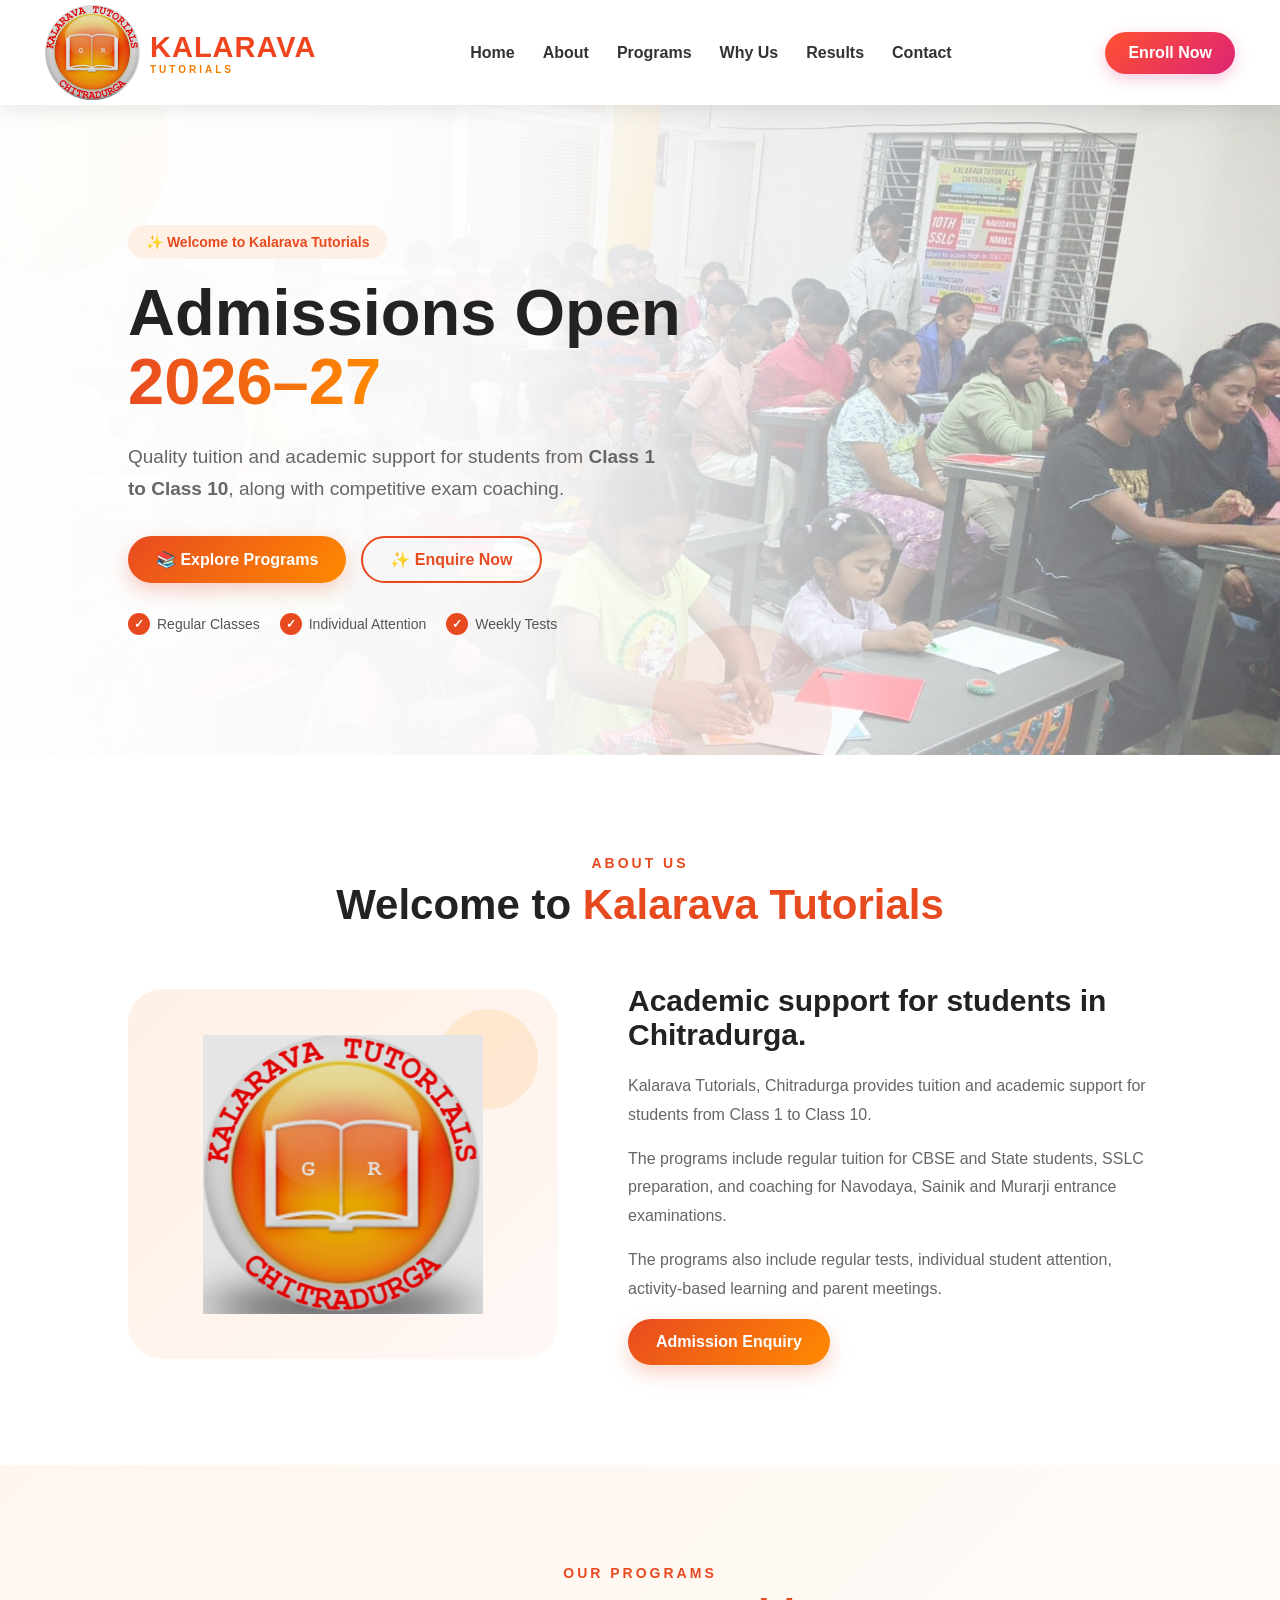
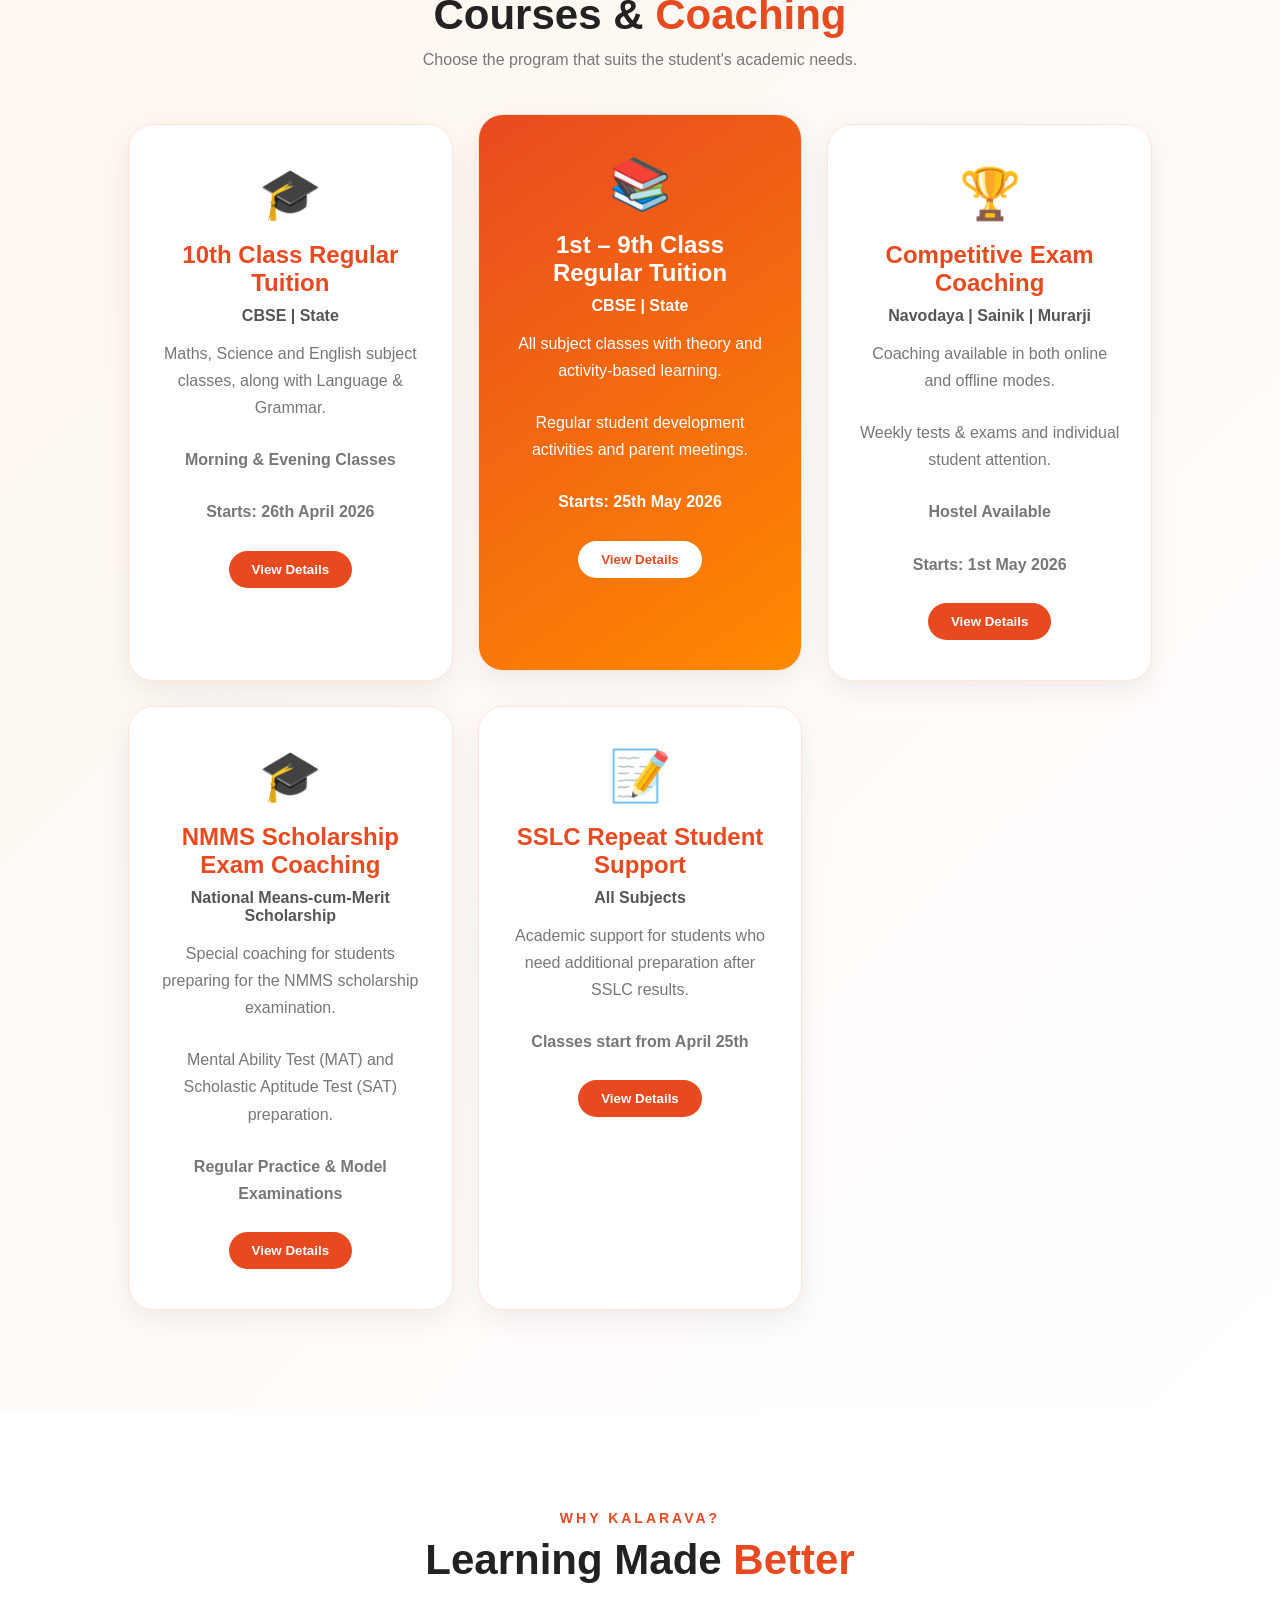
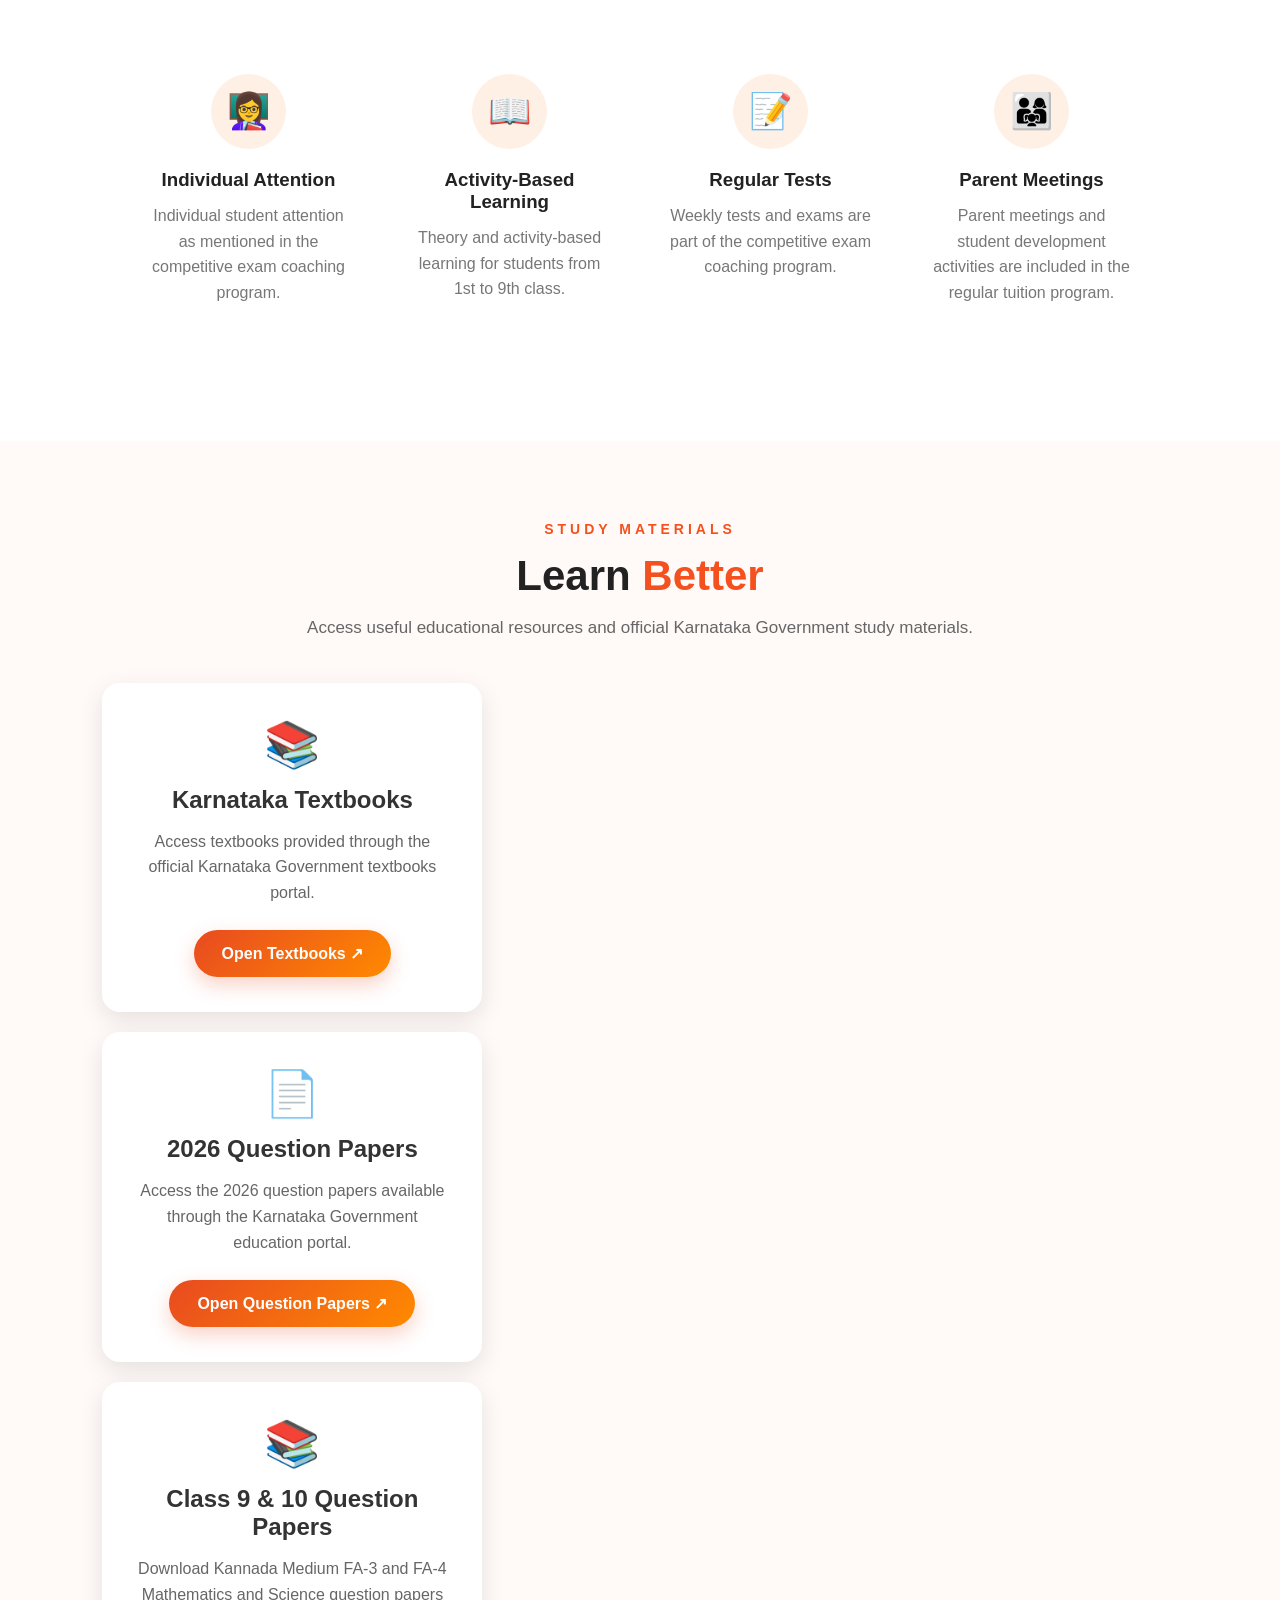
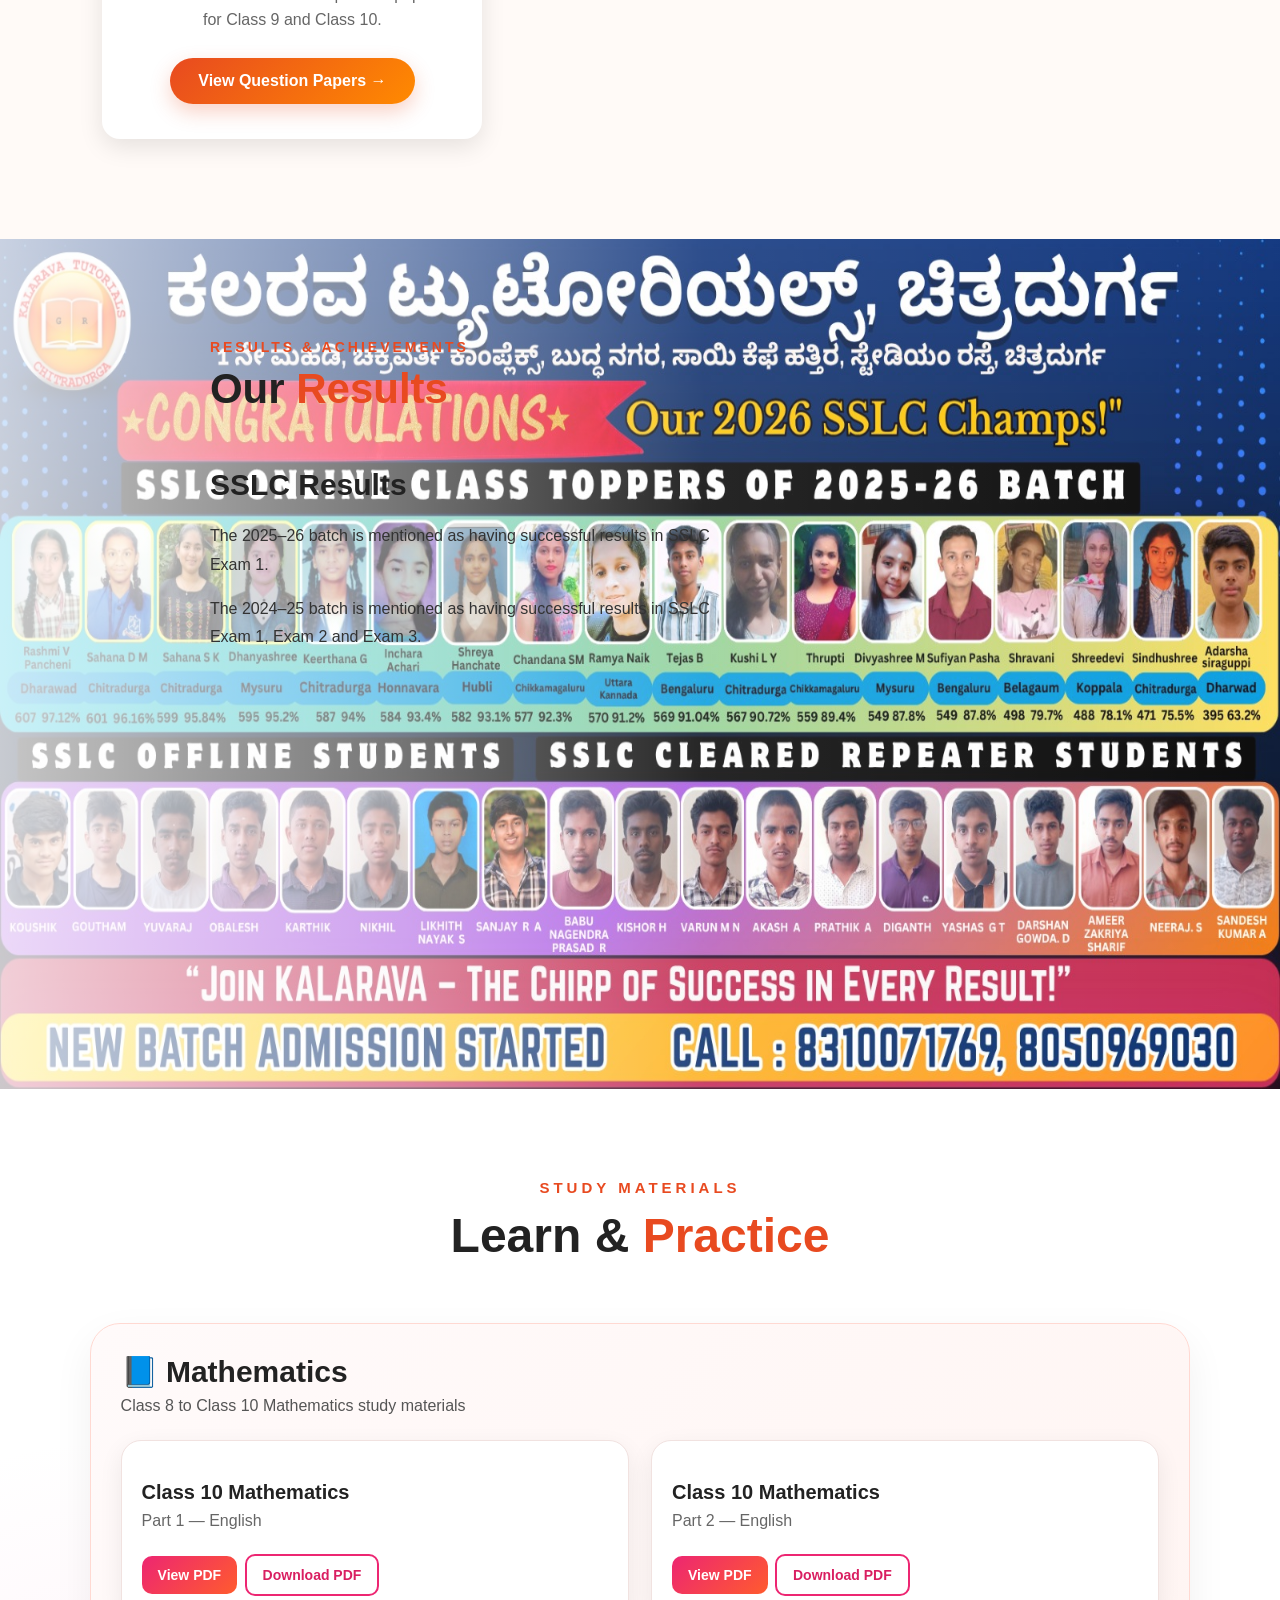
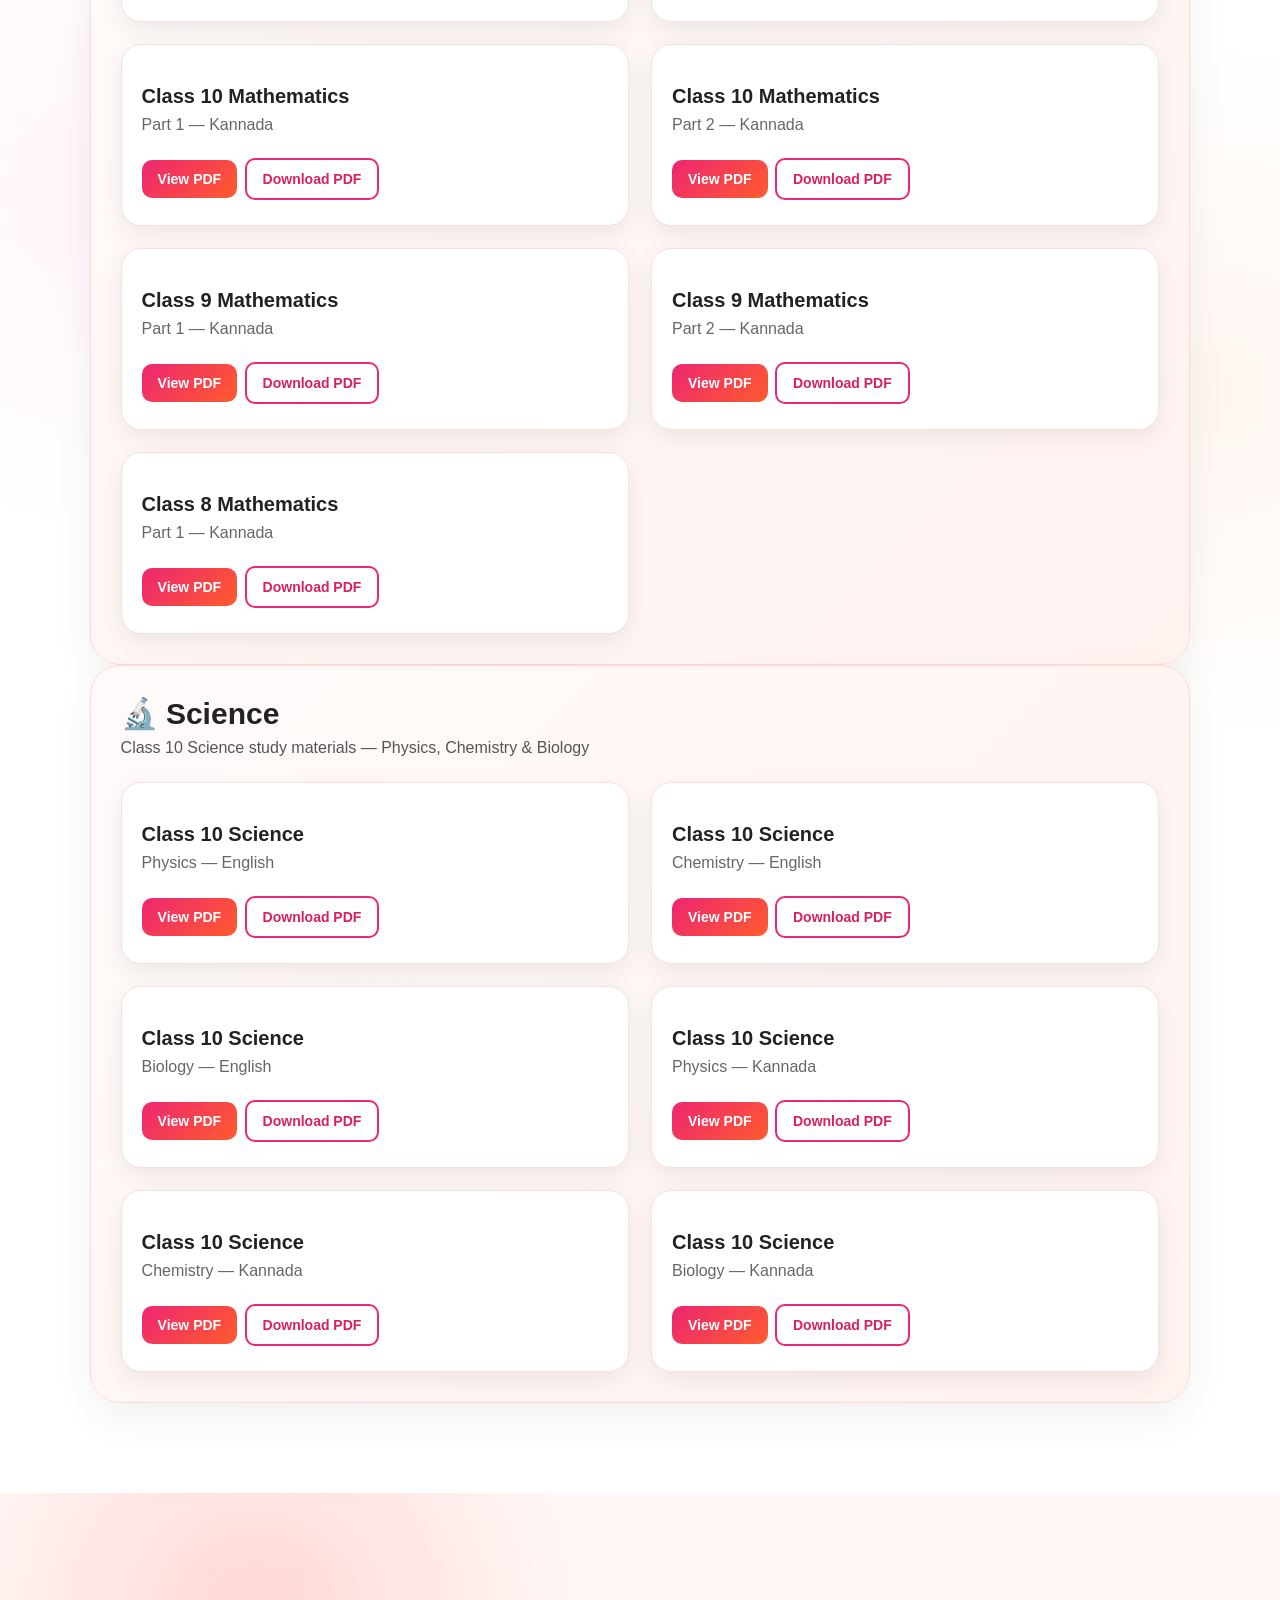
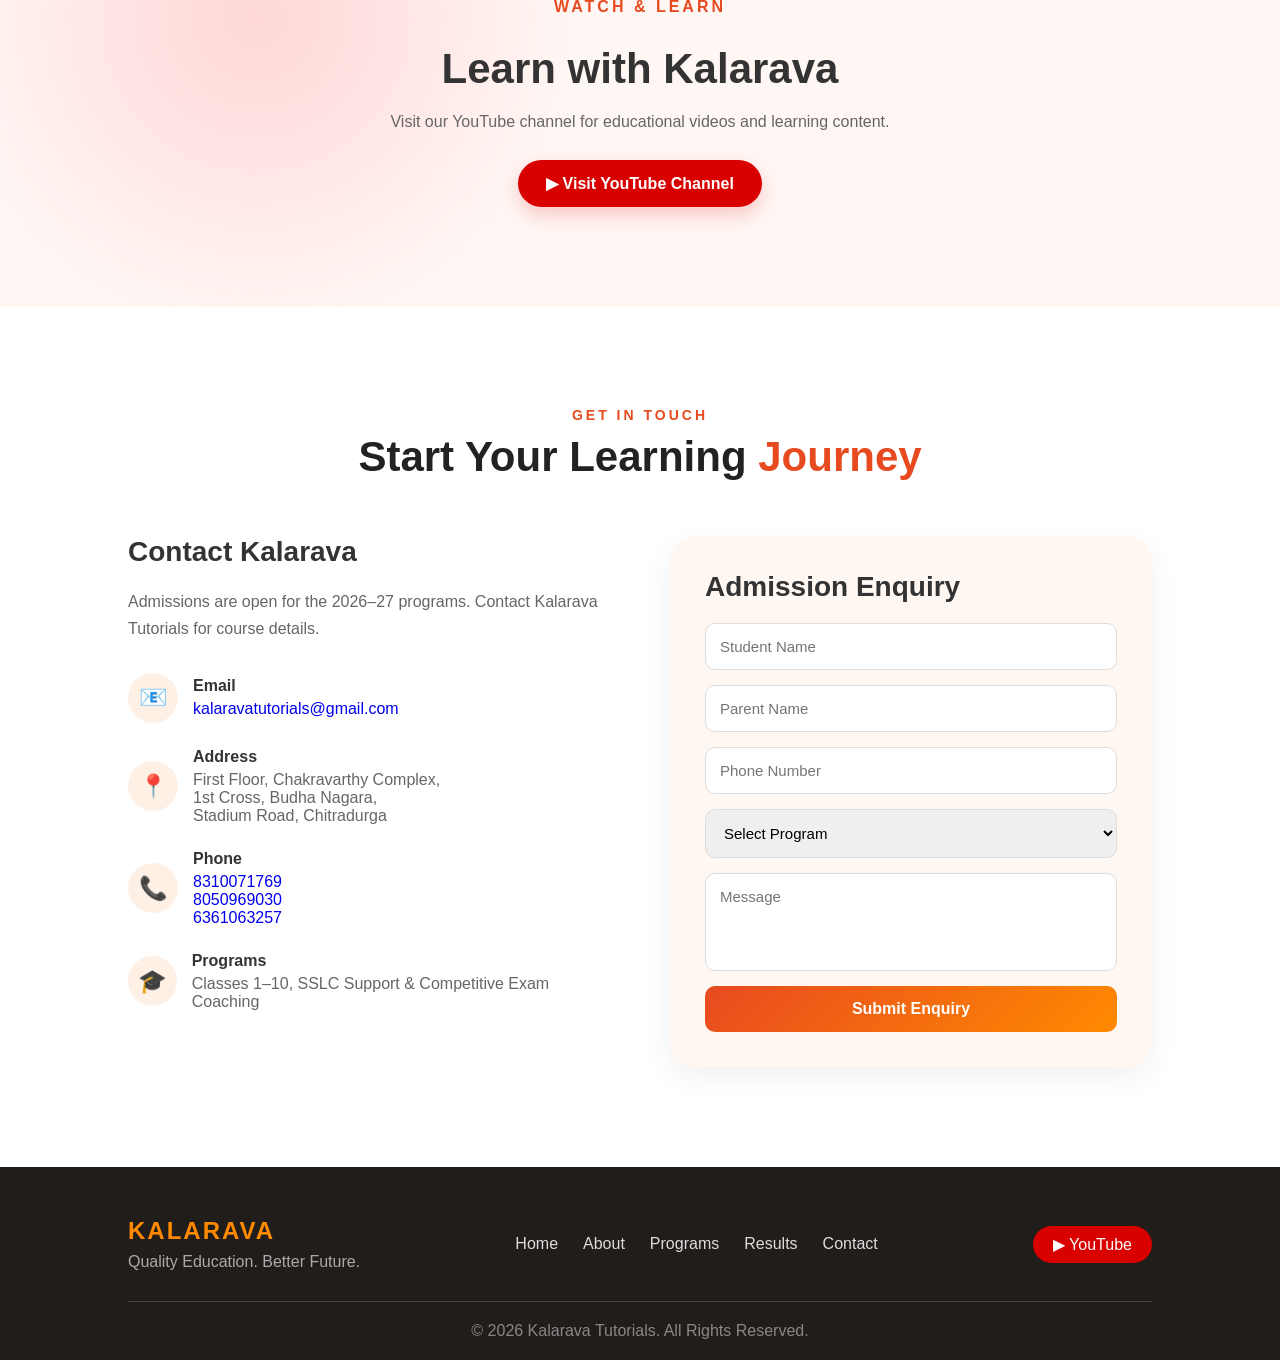
<file: index.html>
<!DOCTYPE html>
<html lang="en">
<head>
    <meta charset="UTF-8">
    <meta name="viewport" content="width=device-width, initial-scale=1.0">
    <title>Kalarava Tutorials | Chitradurga</title>
    <link rel="stylesheet" href="style.css">
<script src="https://www.stats4u.net/s4u.js" data-id="1409457739" data-style="950" data-params="form=web88&pal=ember" async></script>
<!-- Stats4U #1409457739 · Statistics and settings for this counter: https://www.stats4u.net/live/1409457739 -->
	</head>

<body>

    <!-- ================= NAVBAR ================= -->
    <header>
        <div class="navbar">
            <div class="logo-area">
                <img src="logo.png" alt="Kalarava Logo">
                <div>
                    <h2>KALARAVA</h2>
                    <p>TUTORIALS</p>
                </div>
            </div>

            <nav>
                <a href="#home">Home</a>
                <a href="#about">About</a>
                <a href="#classes">Programs</a>
                <a href="#features">Why Us</a>
                <a href="#results-section">Results</a>
                <a href="#contact">Contact</a>
            </nav>
			
			<button class="menu-toggle" id="menuToggle"
			 aria-label="Open navigation menu"
			  aria-expanded="false">☰</button>

            <a href="#contact" class="nav-button">Enroll Now</a>
        </div>
    </header>


    <!-- ================= HERO SECTION ================= -->
    <section class="hero" id="home">
		
		<div class="hero-slideshow">
		    <img src="images/Photo1.jpeg" alt="Kalarava Tutorials">
		    <img src="images/photo2.jpeg" alt="Kalarava Tutorials">
		    <img src="images/photo3.jpeg" alt="Kalarava Tutorials">
		    <img src="images/photo4.jpeg" alt="Kalarava Tutorials">
		    <img src="images/photo5.jpeg" alt="Kalarava Tutorials">
		    <img src="images/photo6.jpeg" alt="Kalarava Tutorials">
		    <img src="images/photo7.jpeg" alt="Kalarava Tutorials">
		    <img src="images/photo8.jpeg" alt="Kalarava Tutorials">
		</div>
		
        <div class="hero-content">

            <div class="welcome-badge">
                ✨ Welcome to Kalarava Tutorials
            </div>

            <h1>
                Admissions Open<br>
                <span>2026–27</span>
            </h1>

            <p class="hero-text">
                Quality tuition and academic support for students from
                <strong>Class 1 to Class 10</strong>, along with
                competitive exam coaching.
            </p>

            <div class="hero-buttons">
                <a href="#classes" class="primary-button">📚 Explore Programs</a>
                <a href="#contact" class="secondary-button">✨ Enquire Now</a>
            </div>

            <div class="hero-highlights">
                <div><span>✓</span> Regular Classes</div>
                <div><span>✓</span> Individual Attention</div>
                <div><span>✓</span> Weekly Tests</div>
            </div>

        </div>

		
    </section>


    <!-- ================= ABOUT ================= -->
    <section class="about" id="about">
        <div class="section-title">
            <p>ABOUT US</p>
            <h2>Welcome to <span>Kalarava Tutorials</span></h2>
        </div>

        <div class="about-content">
            <div class="about-image">
                <img src="logo.png" alt="Kalarava Logo">
            </div>

            <div class="about-text">
                <h3>Academic support for students in Chitradurga.</h3>

                <p>
                    Kalarava Tutorials, Chitradurga provides tuition and
                    academic support for students from Class 1 to Class 10.
                </p>

                <p>
                    The programs include regular tuition for CBSE and State
                    students, SSLC preparation, and coaching for Navodaya,
                    Sainik and Murarji entrance examinations.
                </p>

                <p>
                    The programs also include regular tests, individual
                    student attention, activity-based learning and parent
                    meetings.
                </p>

                <a href="#contact" class="primary-button">Admission Enquiry</a>
            </div>
        </div>
    </section>


    <!-- ================= PROGRAMS ================= -->
    <section class="classes" id="classes">
        <div class="section-title">
            <p>OUR PROGRAMS</p>
            <h2>Courses & <span>Coaching</span></h2>
            <p class="description">
                Choose the program that suits the student's academic needs.
            </p>
        </div>

        <div class="class-container">

            <!-- 10TH CLASS -->
            <div class="class-card">
                <div class="class-icon">🎓</div>
                <h3>10th Class Regular Tuition</h3>
                <h4>CBSE | State</h4>
                <p>
                    Maths, Science and English subject classes,
                    along with Language & Grammar.
                </p>
                <p><strong>Morning & Evening Classes</strong></p>
                <p><strong>Starts: 26th April 2026</strong></p>
                <button onclick="showMessage('10th Class Regular Tuition')">
                    View Details
                </button>
            </div>


            <!-- 1ST TO 9TH -->
            <div class="class-card featured">
                <div class="class-icon">📚</div>
                <h3>1st – 9th Class Regular Tuition</h3>
                <h4>CBSE | State</h4>
                <p>
                    All subject classes with theory and activity-based
                    learning.
                </p>
                <p>
                    Regular student development activities and
                    parent meetings.
                </p>
                <p><strong>Starts: 25th May 2026</strong></p>
                <button onclick="showMessage('1st to 9th Class Regular Tuition')">
                    View Details
                </button>
            </div>


            <!-- COMPETITIVE EXAMS -->
            <div class="class-card">
                <div class="class-icon">🏆</div>
                <h3>Competitive Exam Coaching</h3>
                <h4>Navodaya | Sainik | Murarji</h4>
                <p>
                    Coaching available in both online and offline modes.
                </p>
                <p>
                    Weekly tests & exams and individual student attention.
                </p>
                <p><strong>Hostel Available</strong></p>
                <p><strong>Starts: 1st May 2026</strong></p>
                <button onclick="showMessage('Competitive Exam Coaching')">
                    View Details
                </button>
            </div>
			<!-- NMMS SCHOLARSHIP COACHING -->
			<div class="class-card">

			    <div class="class-icon">🎓</div>

			    <h3>NMMS Scholarship Exam Coaching</h3>

			    <h4>National Means-cum-Merit Scholarship</h4>

			    <p>
			        Special coaching for students preparing
			        for the NMMS scholarship examination.
			    </p>

			    <p>
			        Mental Ability Test (MAT) and Scholastic
			        Aptitude Test (SAT) preparation.
			    </p>

			    <p>
			        <strong>Regular Practice &amp; Model Examinations</strong>
			    </p>

			    <button onclick="showMessage('NMMS Scholarship Exam Coaching')">
			        View Details
			    </button>

			</div>


            <!-- SSLC SUPPORT -->
            <div class="class-card">
                <div class="class-icon">📝</div>
                <h3>SSLC Repeat Student Support</h3>
                <h4>All Subjects</h4>
                <p>
                    Academic support for students who need additional
                    preparation after SSLC results.
                </p>
                <p><strong>Classes start from April 25th</strong></p>
                <button onclick="showMessage('SSLC Repeat Student Support')">
                    View Details
                </button>
            </div>

        </div>
    </section>


    <!-- ================= WHY KALARAVA ================= -->
    <section class="features" id="features">
        <div class="section-title">
            <p>WHY KALARAVA?</p>
            <h2>Learning Made <span>Better</span></h2>
        </div>

        <div class="feature-container">

            <div class="feature-card">
                <div class="feature-icon">👩‍🏫</div>
                <h3>Individual Attention</h3>
                <p>
                    Individual student attention as mentioned in the
                    competitive exam coaching program.
                </p>
            </div>

            <div class="feature-card">
                <div class="feature-icon">📖</div>
                <h3>Activity-Based Learning</h3>
                <p>
                    Theory and activity-based learning for students
                    from 1st to 9th class.
                </p>
            </div>

            <div class="feature-card">
                <div class="feature-icon">📝</div>
                <h3>Regular Tests</h3>
                <p>
                    Weekly tests and exams are part of the competitive
                    exam coaching program.
                </p>
            </div>

            <div class="feature-card">
                <div class="feature-icon">👨‍👩‍👧</div>
                <h3>Parent Meetings</h3>
                <p>
                    Parent meetings and student development activities
                    are included in the regular tuition program.
                </p>
            </div>

        </div>
    </section>
	<!-- ================= STUDY MATERIALS ================= -->
	<section class="study-materials" id="study-materials">

	    <div class="section-title">
	        <p>STUDY MATERIALS</p>
	        <h2>Learn <span>Better</span></h2>
	        <p class="description">
	            Access useful educational resources and official Karnataka Government study materials.
	        </p>
	    </div>

	    <div class="study-material-container">

	        <div class="study-material-card">

	            <div class="study-icon">📚</div>

	            <h3>Karnataka Textbooks</h3>

	            <p>
	                Access textbooks provided through the official Karnataka Government
	                textbooks portal.
	            </p>

	            <a href="https://textbooks.karnataka.gov.in/textbooks/kn#"
	               target="_blank"
	               rel="noopener noreferrer"
	               class="primary-button">
	                Open Textbooks ↗
	            </a>

	        </div>

			    

			    <!-- 2026 Question Papers -->
			    <div class="study-material-card">

			        <div class="study-icon">📄</div>

			        <h3>2026 Question Papers</h3>

			        <p>
			            Access the 2026 question papers available through the
			            Karnataka Government education portal.
			        </p>

			        <a href="https://kseeb.karnataka.gov.in/QP2026/"
			           target="_blank"
			           rel="noopener noreferrer"
			           class="primary-button">
			            Open Question Papers ↗
			        </a>

			    </div>

			<!-- Class 9 and 10 Question Papers -->
<div class="study-material-card">

    <div class="study-icon">📚</div>

    <h3>Class 9 & 10 Question Papers</h3>

    <p>
        Download Kannada Medium FA-3 and FA-4
        Mathematics and Science question papers
        for Class 9 and Class 10.
    </p>

    <a href="question-papers.html" class="primary-button">
        View Question Papers →
    </a>

</div>

			</div>
		

	</section>


    <!-- ================= RESULTS ================= -->
    

	<section class="about" id="results-section">
        <div class="section-title">
            <p>RESULTS & ACHIEVEMENTS</p>
            <h2>Our <span>Results</span></h2>
        </div>

        <div class="about-content">
            <div class="about-text">
                <h3>SSLC Results</h3>
                <p>
                    The 2025–26 batch is mentioned as having successful
                    results in SSLC Exam 1.
                </p>
                <p>
                    The 2024–25 batch is mentioned as having successful
                    results in SSLC Exam 1, Exam 2 and Exam 3.
                </p>
            </div>
        </div>
    </section>
	

	<!-- ================= STUDY MATERIALS ================= -->
	<section class="study-materials-section" id="study-materials">

	    <div class="section-title">
	        <p>STUDY MATERIALS</p>
	        <h2>Learn & <span>Practice</span></h2>
	    </div>

	    <div class="study-materials-container">

	        <div class="study-category">
	            <h3>📘 Mathematics</h3>
	            <p>Class 8 to Class 10 Mathematics study materials</p>

	            <div class="study-grid">

	                <!-- Class 10 Mathematics -->
	                <div class="study-card">
	                    <h4>Class 10 Mathematics</h4>
	                    <p>Part 1 — English</p>

	                    <a href="study-materials/class10-maths-part1-english.pdf"
	                       target="_blank">
	                        View PDF
	                    </a>

	                    <a href="study-materials/class10-maths-part1-english.pdf"
	                       download>
	                        Download PDF
	                    </a>
	                </div>

	                <div class="study-card">
	                    <h4>Class 10 Mathematics</h4>
	                    <p>Part 2 — English</p>

	                    <a href="study-materials/class10-maths-part2-english.pdf"
	                       target="_blank">
	                        View PDF
	                    </a>

	                    <a href="study-materials/class10-maths-part2-english.pdf"
	                       download>
	                        Download PDF
	                    </a>
	                </div>

	                <div class="study-card">
	                    <h4>Class 10 Mathematics</h4>
	                    <p>Part 1 — Kannada</p>

	                    <a href="study-materials/class10-maths-part1-kannada.pdf"
	                       target="_blank">
	                        View PDF
	                    </a>

	                    <a href="study-materials/class10-maths-part1-kannada.pdf"
	                       download>
	                        Download PDF
	                    </a>
	                </div>

	                <div class="study-card">
	                    <h4>Class 10 Mathematics</h4>
	                    <p>Part 2 — Kannada</p>

	                    <a href="study-materials/class10-maths-part2-kannada.pdf"
	                       target="_blank">
	                        View PDF
	                    </a>

	                    <a href="study-materials/class10-maths-part2-kannada.pdf"
	                       download>
	                        Download PDF
	                    </a>
	                </div>

	                <!-- Class 9 Mathematics -->
	                <div class="study-card">
	                    <h4>Class 9 Mathematics</h4>
	                    <p>Part 1 — Kannada</p>

	                    <a href="study-materials/class9-maths-part1-kannada.pdf"
	                       target="_blank">
	                        View PDF
	                    </a>

	                    <a href="study-materials/class9-maths-part1-kannada.pdf"
	                       download>
	                        Download PDF
	                    </a>
	                </div>

	                <div class="study-card">
	                    <h4>Class 9 Mathematics</h4>
	                    <p>Part 2 — Kannada</p>

	                    <a href="study-materials/class9-maths-part2-kannada.pdf"
	                       target="_blank">
	                        View PDF
	                    </a>

	                    <a href="study-materials/class9-maths-part2-kannada.pdf"
	                       download>
	                        Download PDF
	                    </a>
	                </div>

	                <!-- Class 8 Mathematics -->
	                <div class="study-card">
	                    <h4>Class 8 Mathematics</h4>
	                    <p>Part 1 — Kannada</p>

	                    <a href="study-materials/class8-maths-part1-kannada.pdf"
	                       target="_blank">
	                        View PDF
	                    </a>

	                    <a href="study-materials/class8-maths-part1-kannada.pdf"
	                       download>
	                        Download PDF
	                    </a>
	                </div>

	            </div>
	        </div>
			<!-- ================= SCIENCE ================= -->

			<div class="study-category">

			    <h3>🔬 Science</h3>
			    <p>Class 10 Science study materials — Physics, Chemistry & Biology</p>

			    <div class="study-grid">

			        <!-- Physics English -->
			        <div class="study-card">
			            <h4>Class 10 Science</h4>
			            <p>Physics — English</p>

			            <a href="study-materials/class10-science-physics-english.pdf"
			               target="_blank">
			                View PDF
			            </a>

			            <a href="study-materials/class10-science-physics-english.pdf"
			               download>
			                Download PDF
			            </a>
			        </div>

			        <!-- Chemistry English -->
			        <div class="study-card">
			            <h4>Class 10 Science</h4>
			            <p>Chemistry — English</p>

			            <a href="study-materials/class10-science-chemistry-english.pdf"
			               target="_blank">
			                View PDF
			            </a>

			            <a href="study-materials/class10-science-chemistry-english.pdf"
			               download>
			                Download PDF
			            </a>
			        </div>

			        <!-- Biology English -->
			        <div class="study-card">
			            <h4>Class 10 Science</h4>
			            <p>Biology — English</p>

			            <a href="study-materials/class10-science-biology-english.pdf"
			               target="_blank">
			                View PDF
			            </a>

			            <a href="study-materials/class10-science-biology-english.pdf"
			               download>
			                Download PDF
			            </a>
			        </div>

			        <!-- Physics Kannada -->
			        <div class="study-card">
			            <h4>Class 10 Science</h4>
			            <p>Physics — Kannada</p>

			            <a href="study-materials/class10-science-physics-kannada.pdf"
			               target="_blank">
			                View PDF
			            </a>

			            <a href="study-materials/class10-science-physics-kannada.pdf"
			               download>
			                Download PDF
			            </a>
			        </div>

			        <!-- Chemistry Kannada -->
			        <div class="study-card">
			            <h4>Class 10 Science</h4>
			            <p>Chemistry — Kannada</p>

			            <a href="study-materials/class10-science-chemistry-kannada.pdf"
			               target="_blank">
			                View PDF
			            </a>

			            <a href="study-materials/class10-science-chemistry-kannada.pdf"
			               download>
			                Download PDF
			            </a>
			        </div>

			        <!-- Biology Kannada -->
			        <div class="study-card">
			            <h4>Class 10 Science</h4>
			            <p>Biology — Kannada</p>

			            <a href="study-materials/class10-science-biology-kannada.pdf"
			               target="_blank">
			                View PDF
			            </a>

			            <a href="study-materials/class10-science-biology-kannada.pdf"
			               download>
			                Download PDF
			            </a>
			        </div>

			    </div>

			</div>

	    </div>

	</section>
    <!-- ================= YOUTUBE ================= -->
    <section class="youtube-section">
        <div class="youtube-content">
            <p>WATCH & LEARN</p>

            <h2>Learn with Kalarava</h2>

            <p>
                Visit our YouTube channel for educational videos
                and learning content.
            </p>

            <a
                href="https://youtube.com/@kalaravatutorialschitradurga"
                target="_blank"
                class="youtube-button">
                ▶ Visit YouTube Channel
            </a>
        </div>
    </section>


    <!-- ================= CONTACT ================= -->
    <section class="contact" id="contact">
        <div class="section-title">
            <p>GET IN TOUCH</p>
            <h2>Start Your Learning <span>Journey</span></h2>
        </div>

        <div class="contact-container">

            <div class="contact-info">
                <h3>Contact Kalarava</h3>

                <p>
                    Admissions are open for the 2026–27 programs.
                    Contact Kalarava Tutorials for course details.
                </p>

                <div class="contact-item">
                    <span>📧</span>
                    <div>
                        <h4>Email</h4>
						<a href="mailto:kalaravatutorials@gmail.com">
						    kalaravatutorials@gmail.com
						</a>
                    </div>
                </div>

                <div class="contact-item">
                    <span>📍</span>
                    <div>
                        <h4>Address</h4>
                        <p>
                            First Floor, Chakravarthy Complex,<br>
                            1st Cross, Budha Nagara,<br>
                            Stadium Road, Chitradurga
                        </p>
                    </div>
                </div>

                <div class="contact-item">
                    <span>📞</span>
                    <div>
                        <h4>Phone</h4>
                        <p>
							
							    <a href="tel:8310071769">8310071769</a><br>
							    <a href="tel:8050969030">8050969030</a><br>
							    <a href="tel:6361063257">6361063257</a>
							</p>
                        </p>
                    </div>
                </div>

                <div class="contact-item">
                    <span>🎓</span>
                    <div>
                        <h4>Programs</h4>
                        <p>
                            Classes 1–10, SSLC Support &
                            Competitive Exam Coaching
                        </p>
                    </div>
                </div>
            </div>


            <!-- CONTACT FORM -->
            <div class="contact-form">
                <h3>Admission Enquiry</h3>

                				<form onsubmit="submitForm(event)">

				    <input
				        type="text"
				        name="studentName"
				        placeholder="Student Name"
				        required>

				    <input
				        type="text"
				        name="parentName"
				        placeholder="Parent Name"
				        required>

				    <input
				        type="tel"
				        name="phone"
				        placeholder="Phone Number"
				        required>

				    <select name="program" required>
				        <option value="">Select Program</option>
				        <option value="1st - 9th Class Regular Tuition">
				            1st - 9th Class Regular Tuition
				        </option>
				        <option value="10th Class Regular Tuition">
				            10th Class Regular Tuition
				        </option>
				        <option value="Navodaya / Sainik / Murarji Coaching">
				            Navodaya / Sainik / Murarji Coaching
				        </option>
				        <option value="SSLC Repeat Student Support">
				            SSLC Repeat Student Support
				        </option>
				    </select>

				    <textarea
				        name="message"
				        placeholder="Message"
				        rows="4"></textarea>

				    <button type="submit">
				        Submit Enquiry
				    </button>

				</form>
            </div>

        </div>
    </section>


    <!-- ================= FOOTER ================= -->
    <footer>
        <div class="footer-content">

            <div>
                <h2>KALARAVA</h2>
                <p>Quality Education. Better Future.</p>
            </div>

            <div class="footer-links">
                <a href="#home">Home</a>
                <a href="#about">About</a>
                <a href="#classes">Programs</a>
                <a href="#results">Results</a>
                <a href="#contact">Contact</a>
            </div>

            <div>
                <a
                    href="https://youtube.com/@kalaravatutorialschitradurga"
                    target="_blank"
                    class="footer-youtube">
                    ▶ YouTube
                </a>
            </div>

        </div>

        <div class="copyright">
            © 2026 Kalarava Tutorials. All Rights Reserved.
        </div>
    </footer>


    <script src="script.js"></script>

</body>
</html>
<!-- ================= COURSE DETAILS MODAL ================= -->

<div id="courseModal" class="course-modal">

    <div class="course-modal-box">

        <button class="modal-close" onclick="closeModal()">
            &times;
        </button>

        <h2 id="modalTitle"></h2>

        <div id="modalContent"></div>

        <a href="#contact"
           class="primary-button modal-enquiry"
           onclick="closeModal()">
            Enquire Now
        </a>

    </div>

</div>
</file>
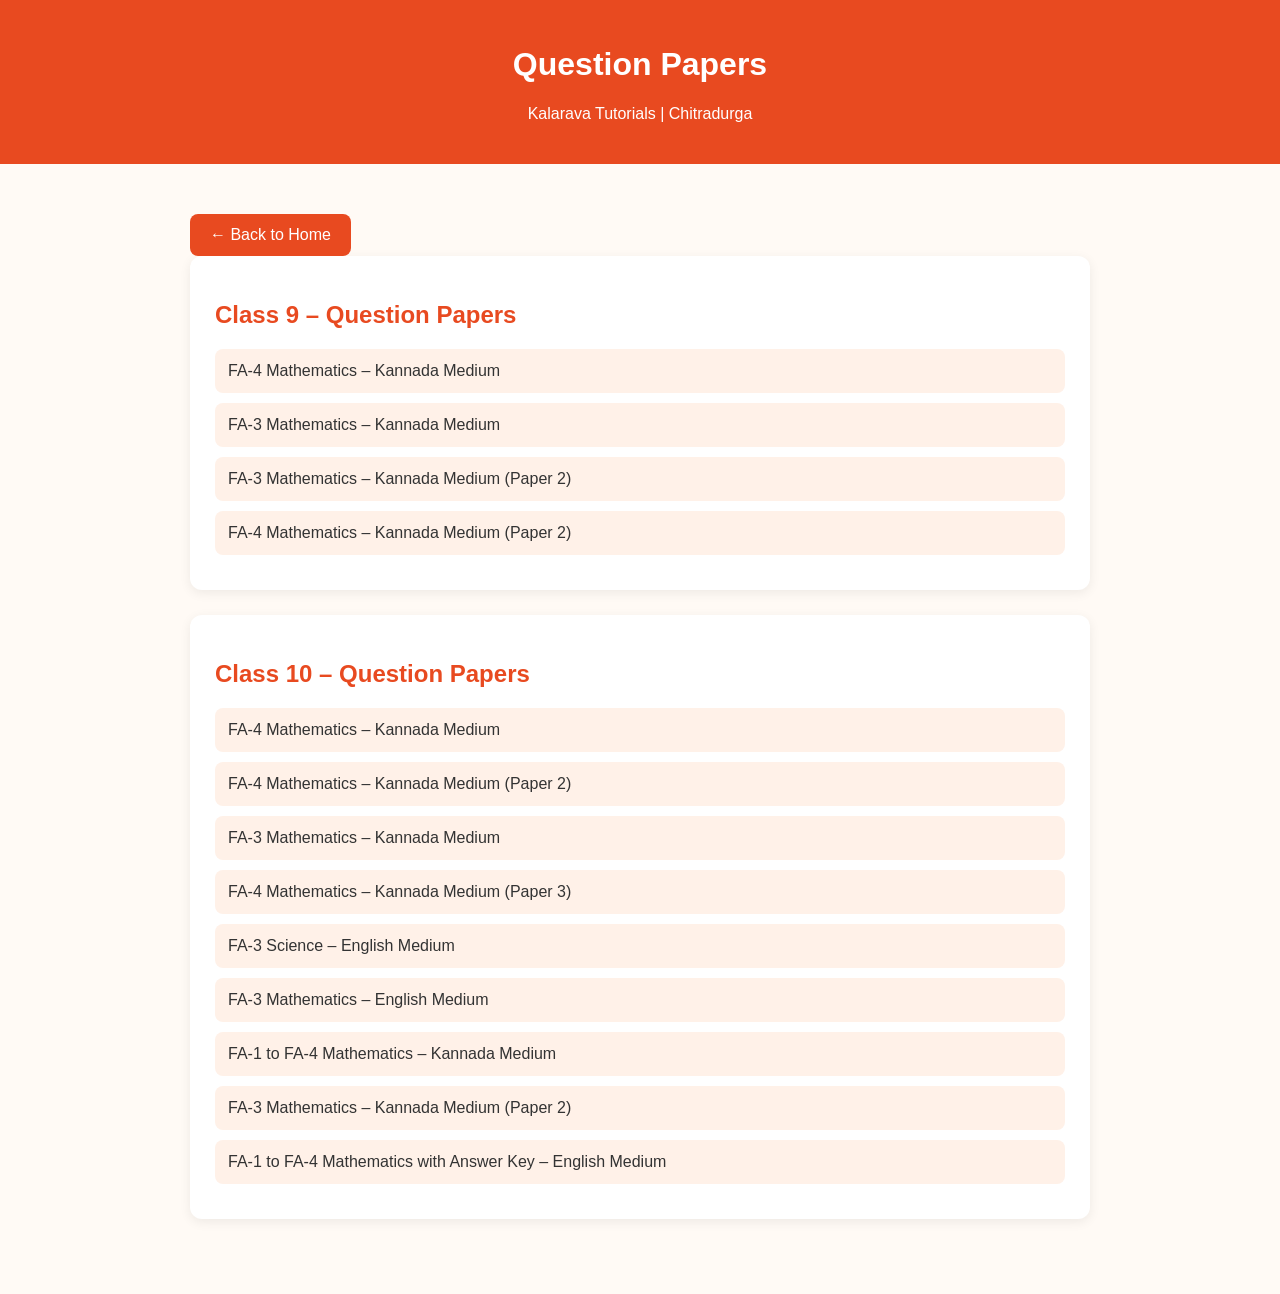
<file: question-papers.html>
<!DOCTYPE html>
<html lang="en">
<head>
    <meta charset="UTF-8">
    <meta name="viewport" content="width=device-width, initial-scale=1.0">
    <title>Question Papers | Kalarava Tutorials</title>

    <style>
        body {
            font-family: Arial, sans-serif;
            margin: 0;
            background: #fffaf5;
            color: #333;
        }

        header {
            background: #e84a20;
            color: white;
            text-align: center;
            padding: 25px;
        }

        .container {
            max-width: 900px;
            margin: 30px auto;
            padding: 20px;
        }

        .class-card {
            background: white;
            padding: 25px;
            margin-bottom: 25px;
            border-radius: 12px;
            box-shadow: 0 3px 12px #00000012;
        }

        h2 {
            color: #e84a20;
        }

        .paper-link {
            display: block;
            padding: 13px;
            margin: 10px 0;
            background: #fff1e8;
            color: #333;
            text-decoration: none;
            border-radius: 8px;
        }

        .paper-link:hover {
            background: #ffe0cc;
        }

        .back {
            display: inline-block;
            background: #e84a20;
            color: white;
            padding: 12px 20px;
            border-radius: 8px;
            text-decoration: none;
        }
    </style>
</head>

<body>

<header>
    <h1>Question Papers</h1>
    <p>Kalarava Tutorials | Chitradurga</p>
</header>

<div class="container">

    <a class="back" href="index.html">← Back to Home</a>

    <div class="class-card">
        <h2>Class 9 – Question Papers</h2>

        <a class="paper-link" href="study-materials/9th%20-%20FA4-QP%20Maths%20KM.pdf" target="_blank">FA-4 Mathematics – Kannada Medium</a>

        <a class="paper-link" href="study-materials/9th%20FA-3-%20Maths%20QP%20KM.pdf" target="_blank">FA-3 Mathematics – Kannada Medium</a>

        <a class="paper-link" href="study-materials/9th%20FA3%20QP-Maths%20KM.pdf" target="_blank">FA-3 Mathematics – Kannada Medium (Paper 2)</a>

        <a class="paper-link" href="study-materials/9th%20maths%20QP%20FA-4-KM.pdf" target="_blank">FA-4 Mathematics – Kannada Medium (Paper 2)</a>
    </div>

    <div class="class-card">
        <h2>Class 10 – Question Papers</h2>

        <a class="paper-link" href="study-materials/10th%20FA-4%20Maths%20Qp%20KM.pdf" target="_blank">FA-4 Mathematics – Kannada Medium</a>

        <a class="paper-link" href="study-materials/10th%20MATHS%20FA-4%20QP%20KM.pdf" target="_blank">FA-4 Mathematics – Kannada Medium (Paper 2)</a>

        <a class="paper-link" href="study-materials/10th%20Maths-FA-3-KM.pdf" target="_blank">FA-3 Mathematics – Kannada Medium</a>

        <a class="paper-link" href="study-materials/10th-FA-4%20Maths%20QP%20KM.pdf" target="_blank">FA-4 Mathematics – Kannada Medium (Paper 3)</a>

        <a class="paper-link" href="study-materials/EM%20FA3%20SSLC%20science.pdf" target="_blank">FA-3 Science – English Medium</a>

        <a class="paper-link" href="study-materials/FA%2003%2010%20EM%20maths%20QP.pdf" target="_blank">FA-3 Mathematics – English Medium</a>

        <a class="paper-link" href="study-materials/FA1%20to%20FA4%20Maths%20QP%20KM%20PAPERS.pdf" target="_blank">FA-1 to FA-4 Mathematics – Kannada Medium</a>

        <a class="paper-link" href="study-materials/FA3%2010%20th%20QP%20MATHS%20KM.pdf" target="_blank">FA-3 Mathematics – Kannada Medium (Paper 2)</a>

        <a class="paper-link" href="study-materials/SSLC_Maths_FA1-FA4_QP%20key%20EM_2026-27.pdf" target="_blank">FA-1 to FA-4 Mathematics with Answer Key – English Medium</a>
    </div>

</div>

</body>
</html>
</file>
<file: style.css>
/* =========================
   GENERAL
========================= */

* {
    margin: 0;
    padding: 0;
    box-sizing: border-box;
}

html {
    scroll-behavior: smooth;
}

body {
    font-family: "Segoe UI", Arial, sans-serif;
    color: #333;
    background: #fff;
}

a {
    text-decoration: none;
}


/* =========================
   NAVBAR
========================= */

header {
    position: sticky;
    top: 0;
    z-index: 1000;

    background: rgba(255, 255, 255, 0.97);

    box-shadow: 0 3px 20px rgba(0, 0, 0, 0.10);
}

.navbar {
    max-width: 1250px;
    margin: auto;

	height: 105px;

    display: flex;
    align-items: center;
    justify-content: space-between;

    padding: 8px 30px;
}


/* LOGO */

.logo-area {
    display: flex;
    align-items: center;
    gap: 10px;
}

.logo-area img {
    width: 95px;
    height: 95px;
    object-fit: contain;

    border-radius: 50%;
}

.logo-area h2 {
    color: #f0441e;
    font-size: 29px;
    font-weight: 800;
    letter-spacing: 1px;
}
.logo-area p {
    color: #f57c00;
    font-size: 10px;
    font-weight: bold;
    letter-spacing: 3px;
}


/* NAVIGATION */

nav {
    display: flex;
    gap: 28px;
}

nav a {
    color: #333;
    font-weight: 600;
    position: relative;
}

nav a::after {
    content: "";

    position: absolute;
    left: 0;
    bottom: -7px;

    width: 0;
    height: 3px;

    background: #e84a20;

    transition: 0.3s;
}

nav a:hover {
    color: #e84a20;
}

nav a:hover::after {
    width: 100%;
}


/* ENROLL BUTTON */

.nav-button {
    background: linear-gradient(
        135deg,
        #ff512f,
        #dd2476
    );

    color: white;

    padding: 12px 23px;

    border-radius: 30px;

    font-weight: bold;

    box-shadow: 0 5px 15px rgba(221, 36, 118, 0.25);

    transition: 0.3s;
}

.nav-button:hover {
    transform: translateY(-3px);
}


/* =========================
   HERO
========================= */

.hero {
    min-height: 650px;

    display: flex;
    align-items: center;
    justify-content: space-between;

    padding: 80px 10%;

    position: relative;

    overflow: hidden;

	background:
	    linear-gradient(
	        to right,
	        rgba(255, 255, 255, 0.96) 0%,
	        rgba(255, 255, 255, 0.88) 40%,
	        rgba(255, 255, 255, 0.45) 70%,
	        rgba(255, 255, 255, 0.20) 100%
	    ),
	    url("images/Photo1.jpeg");

	background-size: cover;
	background-position: center;
	background-repeat: no-repeat;
}
/* HERO PHOTO SLIDESHOW */

.hero-slideshow {
    position: absolute;
    inset: 0;
    z-index: 0;
    overflow: hidden;
}

.hero-slideshow img {
    position: absolute;
    inset: 0;
    width: 100%;
    height: 100%;
    object-fit: cover;
    opacity: 0;
    animation: heroSlide 32s infinite;
}

.hero-slideshow img:nth-child(1) {
    animation-delay: 0s;
}

.hero-slideshow img:nth-child(2) {
    animation-delay: 4s;
}

.hero-slideshow img:nth-child(3) {
    animation-delay: 8s;
}

.hero-slideshow img:nth-child(4) {
    animation-delay: 12s;
}

.hero-slideshow img:nth-child(5) {
    animation-delay: 16s;
}

.hero-slideshow img:nth-child(6) {
    animation-delay: 20s;
}

.hero-slideshow img:nth-child(7) {
    animation-delay: 24s;
}

.hero-slideshow img:nth-child(8) {
    animation-delay: 28s;
}

@keyframes heroSlide {

    0% {
        opacity: 0;
    }

    5% {
        opacity: 1;
    }

    12.5% {
        opacity: 1;
    }

    17.5% {
        opacity: 0;
    }

    100% {
        opacity: 0;
    }
}
.hero-slideshow::after {
    content: "";
    position: absolute;
    inset: 0;
    background:
        linear-gradient(
            to right,
			rgba(255, 255, 255, 0.82) 0%,
			rgba(255, 255, 255, 0.62) 40%,
			rgba(255, 255, 255, 0.25) 70%,
			rgba(255, 255, 255, 0.08) 100%
        );
    z-index: 1;
}
.hero-content {
    position: relative;
    z-index: 2;
}


/* Decorative circles */

.hero::before {
    content: "";

    position: absolute;

    width: 250px;
    height: 250px;

    border-radius: 50%;

    background: #ff8a00;

    opacity: 0.08;

    top: -80px;
    left: -80px;
}

.hero::after {
    content: "";

    position: absolute;

    width: 180px;
    height: 180px;

    border-radius: 50%;

    background: #e63916;

    opacity: 0.08;

    bottom: -50px;
    right: 35%;
}


/* HERO CONTENT */

.hero-content {
    max-width: 620px;

    position: relative;
    z-index: 2;
}

.small-title {
    color: #e84a20;

    font-weight: bold;

    letter-spacing: 3px;

    margin-bottom: 18px;
}

.hero h1 {
    font-size: 65px;

    line-height: 1.05;

    color: #222;

    margin-bottom: 25px;
}

.hero h1 span {
    background: linear-gradient(
        90deg,
        #e84a20,
        #ff8a00
    );

    -webkit-background-clip: text;
    -webkit-text-fill-color: transparent;
}

.hero-text {
    font-size: 19px;

    line-height: 1.7;

    color: #666;

    max-width: 540px;

    margin-bottom: 30px;
}


/* HERO BUTTONS */

.hero-buttons {
    display: flex;

    gap: 15px;
}

.primary-button {
    display: inline-block;

    background: linear-gradient(
        135deg,
        #e84a20,
        #ff8a00
    );

    color: white;

    padding: 14px 28px;

    border-radius: 30px;

    font-weight: bold;

    box-shadow:
        0 8px 20px rgba(232, 74, 32, 0.25);

    transition: 0.3s;
}

.primary-button:hover {
    transform: translateY(-4px);

    box-shadow:
        0 12px 25px rgba(232, 74, 32, 0.35);
}

.secondary-button {
    display: inline-block;

    padding: 12px 27px;

    border: 2px solid #e84a20;

    color: #e84a20;

    border-radius: 30px;

    font-weight: bold;

    transition: 0.3s;
}

.secondary-button:hover {
    background: #e84a20;
    color: white;
}


/* HERO LOGO CARD */

.hero-card {
    width: 360px;

    padding: 35px;

    background: white;

    border-radius: 30px;

    text-align: center;

    position: relative;
    z-index: 2;

    box-shadow:
        0 20px 50px rgba(0, 0, 0, 0.12);

    border: 1px solid #ffe2d5;

    transition: 0.4s;
}

.hero-card:hover {
    transform: translateY(-10px);
}

.hero-card img {
    width: 220px;

    height: 220px;

    object-fit: contain;

    margin-bottom: 10px;
}

.hero-card h2 {
    color: #e84a20;

    font-size: 25px;

    margin-bottom: 10px;
}

.hero-card p {
    color: #777;

    line-height: 1.6;
}


/* =========================
   SECTION COMMON
========================= */

section {
    position: relative;
}

.section-title {
    text-align: center;

    margin-bottom: 55px;
}

.section-title > p:first-child {
    color: #e84a20;

    font-weight: bold;

    letter-spacing: 3px;

    font-size: 14px;
}

.section-title h2 {
    font-size: 42px;

    margin-top: 10px;

    color: #222;
}

.section-title h2 span {
    color: #e84a20;
}

.description {
    color: #777;

    margin-top: 12px;
}


/* =========================
   ABOUT
========================= */

.about {
    padding: 100px 10%;

    background: white;
}

.about-content {
    max-width: 1050px;

    margin: auto;

    display: flex;

    align-items: center;

    gap: 70px;
}

.about-image {
    width: 430px;
    height: 370px;

    display: flex;

    align-items: center;
    justify-content: center;

    background:
        linear-gradient(
            135deg,
            #fff0e5,
            #fff8f5
        );

    border-radius: 35px;

    position: relative;
}

.about-image::before {
    content: "";

    position: absolute;

    width: 100px;
    height: 100px;

    border-radius: 50%;

    background: #ff8a00;

    opacity: 0.12;

    top: 20px;
    right: 20px;
}

.about-image img {
    width: 280px;

    position: relative;
    z-index: 2;
}

.about-text {
    flex: 1;
}

.about-text h3 {
    font-size: 30px;

    color: #222;

    margin-bottom: 20px;
}

.about-text p {
    color: #666;

    line-height: 1.8;

    margin-bottom: 15px;
}


/* =========================
   CLASSES
========================= */

.classes {
    padding: 100px 10%;

    background:
        linear-gradient(
            135deg,
            #fff6ef,
            #fff
        );
}

.class-container {
    max-width: 1100px;

    margin: auto;

    display: grid;

    grid-template-columns:
        repeat(3, 1fr);

    gap: 25px;
}

.class-card {
    background: white;

    padding: 40px 30px;

    border-radius: 25px;

    text-align: center;

    border: 1px solid #ffe5d8;

    box-shadow:
        0 10px 30px rgba(0,0,0,0.07);

    transition: 0.4s;
}

.class-card:hover {
    transform: translateY(-12px);

    box-shadow:
        0 20px 40px rgba(0,0,0,0.12);
}

.class-card.featured {
    background:
        linear-gradient(
            145deg,
            #e84a20,
            #ff8a00
        );

    color: white;

    transform: translateY(-10px);
}

.class-card.featured h3,
.class-card.featured h4,
.class-card.featured p {
    color: white;
}

.class-icon {
    font-size: 50px;

    margin-bottom: 18px;
}

.class-card h3 {
    color: #e84a20;

    font-size: 24px;

    margin-bottom: 10px;
}

.class-card h4 {
    color: #555;

    margin-bottom: 15px;
}

.class-card p {
    color: #777;

    line-height: 1.7;

    margin-bottom: 25px;
}

.class-card button {
    border: none;

    background: #e84a20;

    color: white;

    padding: 11px 23px;

    border-radius: 25px;

    font-weight: bold;

    cursor: pointer;
}

.featured button {
    background: white;

    color: #e84a20;
}


/* =========================
   WHY KALARAVA
========================= */

.features {
    padding: 100px 10%;

    background: white;
}

.feature-container {
    max-width: 1100px;

    margin: auto;

    display: grid;

    grid-template-columns:
        repeat(4, 1fr);

    gap: 20px;
}

.feature-card {
    padding: 35px 20px;

    text-align: center;

    border-radius: 20px;

    transition: 0.3s;
}

.feature-card:hover {
    background: #fff5ef;

    transform: translateY(-8px);
}

.feature-icon {
    width: 75px;
    height: 75px;

    margin: auto auto 20px;

    display: flex;

    align-items: center;
    justify-content: center;

    border-radius: 50%;

    background: #fff0e5;

    font-size: 35px;
}

.feature-card h3 {
    margin-bottom: 12px;

    color: #222;
}

.feature-card p {
    color: #777;

    line-height: 1.6;
}


/* =========================
   STATS
========================= */

.stats {
    display: block;

    padding: 0;

    width: 100%;
    aspect-ratio: 16 / 9;

	background:
	url("images/sslc result banner.jpeg");

	background-size: cover;
	background-position: center;
	background-repeat: no-repeat;

    color: white;

    text-align: center;
}
.stats > div {
    display: none;
}

.stats h2 {
    font-size: 40px;

    margin-bottom: 8px;
}

.stats p {
    font-size: 15px;

    opacity: 0.9;
}


/* =========================
   YOUTUBE
========================= */

.youtube-section {
    padding: 100px 10%;

    text-align: center;

    background:
        radial-gradient(
            circle at 20% 30%,
            #ffd7d7,
            transparent 30%
        ),

        #fff7f4;
}

.youtube-content {
    max-width: 700px;

    margin: auto;
}

.youtube-content > p:first-child {
    color: #e84a20;

    font-weight: bold;

    letter-spacing: 3px;
}

.youtube-content h2 {
    font-size: 42px;

    margin: 15px 0;
}

.youtube-content p {
    color: #666;

    line-height: 1.7;

    margin-bottom: 25px;
}

.youtube-button {
    display: inline-block;

    background: #d90000;

    color: white;

    padding: 14px 28px;

    border-radius: 30px;

    font-weight: bold;

    box-shadow:
        0 8px 20px rgba(217,0,0,0.2);

    transition: 0.3s;
}

.youtube-button:hover {
    transform: translateY(-4px);
}


/* =========================
   CONTACT
========================= */

.contact {
    padding: 100px 10%;

    background: white;
}

.contact-container {
    max-width: 1050px;

    margin: auto;

    display: grid;

    grid-template-columns:
        1fr 1fr;

    gap: 60px;
}

.contact-info h3,
.contact-form h3 {
    font-size: 28px;

    margin-bottom: 20px;
}

.contact-info > p {
    color: #666;

    line-height: 1.7;

    margin-bottom: 30px;
}

.contact-item {
    display: flex;

    align-items: center;

    gap: 15px;

    margin-bottom: 25px;
}

.contact-item span {
    width: 50px;
    height: 50px;

    display: flex;

    align-items: center;
    justify-content: center;

    background: #fff0e5;

    border-radius: 50%;

    font-size: 23px;
}

.contact-item h4 {
    margin-bottom: 5px;
}

.contact-item p {
    color: #666;
}


/* FORM */

.contact-form {
    padding: 35px;

    border-radius: 25px;

    background: #fff7f2;

    box-shadow:
        0 10px 30px rgba(0,0,0,0.06);
}

.contact-form form {
    display: flex;

    flex-direction: column;

    gap: 15px;
}

.contact-form input,
.contact-form select,
.contact-form textarea {
    width: 100%;

    padding: 14px;

    border: 1px solid #ddd;

    border-radius: 10px;

    font-size: 15px;

    font-family: inherit;

    outline: none;
}

.contact-form input:focus,
.contact-form select:focus,
.contact-form textarea:focus {
    border-color: #e84a20;

    box-shadow:
        0 0 0 3px rgba(232,74,32,0.1);
}

.contact-form textarea {
    resize: none;
}

.contact-form button {
    padding: 14px;

    border: none;

    border-radius: 10px;

    background:
        linear-gradient(
            135deg,
            #e84a20,
            #ff8a00
        );

    color: white;

    font-weight: bold;

    cursor: pointer;

    font-size: 16px;
}


/* =========================
   FOOTER
========================= */

footer {
    background: #211d1b;

    color: white;

    padding: 50px 10% 20px;
}

.footer-content {
    max-width: 1100px;

    margin: auto;

    display: flex;

    justify-content: space-between;

    align-items: center;

    margin-bottom: 30px;
}

.footer-content h2 {
    color: #ff8a00;

    letter-spacing: 2px;
}

.footer-content p {
    color: #aaa;

    margin-top: 8px;
}

.footer-links {
    display: flex;

    gap: 25px;
}

.footer-links a {
    color: #ddd;
}

.footer-links a:hover {
    color: #ff8a00;
}

.footer-youtube {
    background: #d90000;

    color: white;

    padding: 10px 20px;

    border-radius: 25px;
}

.copyright {
    max-width: 1100px;

    margin: auto;

    padding-top: 20px;

    border-top: 1px solid #444;

    text-align: center;

    color: #888;
}


/* =========================
   RESPONSIVE
========================= */

@media(max-width: 900px) {
	
	body {
	    width: 100%;
	    overflow-x: hidden;
	}

	section {
	    width: 100%;
	    max-width: 100%;
	    margin-left: auto;
	    margin-right: auto;
	    box-sizing: border-box;
	}
	


	.study-materials-container {
	    margin-bottom: 20px;
	}

	.study-category {
	    margin-top: 20px;
	}


	

	nav {
	    display: none;
	    flex-direction: column;
	    align-items: flex-start;
	    gap: 18px;
	    width: 100%;
	    padding: 15px;
	    background: white;
		}
		
		nav .menu-toggle {
		    border: none;
		    outline: none;
		    box-shadow: none;
		    background: transparent;
		}
		
		nav[style*="flex"] {
		    display: flex;
		}
	

		.menu-toggle {
		    display: block;
		    background: transparent;
		    border: none;
		    font-size: 28px;
		    color: #e84a20;
		    cursor: pointer;
		    padding: 8px;
		    min-width: 40px;
		    min-height: 40px;
		}
	
	.navbar {
	    height: auto;
	    min-height: 85px;
	    padding: 10px 15px;
	    gap: 10px;
	    flex-wrap: wrap;
	}
	
	header {
	    position: relative;
	}

	.logo-area img {
	    width: 60px;
	    height: 60px;
	}

	.logo-area h2 {
	    font-size: 21px;
	}

    .hero {
        flex-direction: column;

        text-align: center;

        gap: 50px;

        padding: 70px 25px;
    }

    .hero h1 {
        font-size: 48px;
    }

    .hero-text {
        margin-left: auto;
        margin-right: auto;
    }

    .hero-buttons {
        justify-content: center;
    }

    .about-content {
        flex-direction: column;
    }

    .class-container {
        grid-template-columns: 1fr;
    }

    .feature-container {
        grid-template-columns:
            repeat(2, 1fr);
    }

    .stats {
        grid-template-columns:
            repeat(2, 1fr);

        gap: 30px;
    }

    .contact-container {
        grid-template-columns: 1fr;
    }

    .footer-content {
        flex-direction: column;

        gap: 25px;

        text-align: center;
    }
}


@media(max-width: 500px) {

    .logo-area h2 {
        font-size: 18px;
    }

    .logo-area img {
        width: 55px;
        height: 55px;
    }

    .hero h1 {
        font-size: 38px;
    }

    .hero-card {
        width: 100%;
    }

    .hero-card img {
        width: 180px;
        height: 180px;
    }

    .about,
    .classes,
    .features,
    .contact {
        padding: 70px 20px;
    }

    .about-image {
        width: 100%;
    }

    .feature-container {
        grid-template-columns: 1fr;
    }

    .stats {
        grid-template-columns:
            repeat(2, 1fr);

        padding: 40px 20px;
    }

    .footer-links {
        flex-wrap: wrap;

        justify-content: center;
    }
}
/* =========================
   HOME PAGE - UPGRADE
========================= */

.welcome-badge {
    display: inline-block;

    padding: 9px 18px;

    margin-bottom: 20px;

    background: #fff0e5;

    color: #e84a20;

    border-radius: 25px;

    font-size: 14px;

    font-weight: 700;
}


/* HERO HIGHLIGHTS */

.hero-highlights {
    display: flex;

    flex-wrap: wrap;

    gap: 20px;

    margin-top: 30px;
}

.hero-highlights div {
    display: flex;

    align-items: center;

    gap: 7px;

    font-size: 14px;

    color: #555;
}

.hero-highlights span {
    display: flex;

    align-items: center;

    justify-content: center;

    width: 22px;
    height: 22px;

    border-radius: 50%;

    background: #e84a20;

    color: white;

    font-size: 12px;

    font-weight: bold;
}


/* HERO LOGO */

.logo-circle {
    width: 230px;
    height: 230px;

    margin: auto;

    display: flex;

    align-items: center;
    justify-content: center;

    background: #fff8f3;

    border-radius: 50%;

    border: 8px solid #ffe2d0;

    box-shadow:
        0 10px 30px rgba(232, 74, 32, 0.12);
}

.logo-circle img {
    width: 190px;
    height: 190px;

    object-fit: contain;

    border-radius: 50%;
}


/* HERO CARD TEXT */

.hero-card h2 {
    margin-top: 20px;

    color: #e84a20;

    font-size: 27px;

    letter-spacing: 2px;
}

.tutorial-text {
    color: #ff8a00 !important;

    font-size: 12px !important;

    font-weight: bold;

    letter-spacing: 4px;

    margin-bottom: 15px;
}

.class-badge {
    display: inline-block;

    padding: 8px 17px;

    background: linear-gradient(
        135deg,
        #e84a20,
        #ff8a00
    );

    color: white;

    border-radius: 20px;

    font-size: 13px;

    font-weight: bold;

    margin-bottom: 15px;
}

.hero-card-text {
    color: #666;

    line-height: 1.6;

    font-size: 14px;
}


/* HERO BUTTON IMPROVEMENT */

.hero-buttons a {
    transition: all 0.3s ease;
}

.hero-buttons a:hover {
    transform: translateY(-4px);
}


/* MOBILE */

@media(max-width: 600px) {

    .hero-highlights {
        justify-content: center;

        flex-direction: column;

        align-items: center;
    }

    .welcome-badge {
        font-size: 12px;
    }

    .logo-circle {
        width: 190px;
        height: 190px;
    }

    .logo-circle img {
        width: 155px;
        height: 155px;
    }

}
/* ================= COURSE DETAILS MODAL ================= */

.course-modal {
    display: none;
    position: fixed;
    z-index: 9999;
    left: 0;
    top: 0;
    width: 100%;
    height: 100%;

    background: rgba(0, 0, 0, 0.6);

    align-items: center;
    justify-content: center;

    padding: 20px;
}

.course-modal-box {
    position: relative;

    background: white;

    width: 90%;
    max-width: 650px;

    max-height: 85vh;
    overflow-y: auto;

    border-radius: 20px;

    padding: 35px;

    box-shadow: 0 15px 40px rgba(0, 0, 0, 0.25);

    animation: modalOpen 0.3s ease;
}

.course-modal-box h2 {
    color: #f4511e;
    font-size: 30px;
    margin-bottom: 10px;
}

.course-modal-box h4 {
    color: #555;
    font-size: 18px;
    margin-bottom: 25px;
}

.course-modal-box h3 {
    color: #f4511e;
    margin-top: 22px;
    margin-bottom: 8px;
}

.course-modal-box p {
    color: #555;
    line-height: 1.7;
}

.course-modal-box ul {
    padding-left: 25px;
}

.course-modal-box li {
    margin-bottom: 8px;
    color: #555;
}

.modal-close {
    position: absolute;
    right: 18px;
    top: 15px;

    border: none;
    background: none;

    font-size: 32px;
    cursor: pointer;

    color: #555;
}

.modal-close:hover {
    color: #f4511e;
}

.modal-enquiry {
    display: inline-block;
    margin-top: 25px;
    text-decoration: none;
}

@keyframes modalOpen {

    from {
        opacity: 0;
        transform: scale(0.9);
    }

    to {
        opacity: 1;
        transform: scale(1);
    }

}
/* ================= STUDY MATERIALS ================= */

.study-materials {
    padding: 80px 8%;
    background: #fffaf7;
    text-align: center;
}

.study-materials .section-title {
    margin-bottom: 45px;
}

.study-materials .section-title p:first-child {
    color: #f4511e;
    font-weight: 700;
    letter-spacing: 4px;
    margin-bottom: 15px;
}

.study-materials .section-title h2 {
    font-size: 42px;
    margin-bottom: 18px;
}

.study-materials .section-title h2 span {
    color: #f4511e;
}

.study-materials .description {
    color: #666;
    font-size: 17px;
}

/* Study Materials - Two Cards Side by Side */


.study-material-card {
	width: 100%;
	max-width: 380px;
	margin-bottom: 20px;
	box-sizing: border-box;
    padding: 35px 30px;
    background: white;
    border-radius: 18px;
    box-shadow: 0 8px 25px rgba(0, 0, 0, 0.10);
    text-align: center;
    transition: transform 0.3s ease, box-shadow 0.3s ease;
}

.study-material-card:hover {
    transform: translateY(-8px);
    box-shadow: 0 12px 30px rgba(0, 0, 0, 0.15);
}

.study-icon {
    font-size: 45px;
    margin-bottom: 15px;
}

.study-material-card h3 {
    font-size: 24px;
    margin-bottom: 15px;
}

.study-material-card p {
    color: #666;
    line-height: 1.6;
    margin-bottom: 25px;
}

.study-material-card .primary-button {
    display: inline-block;
    text-decoration: none;
}
/* RESULTS SECTION - BACKGROUND PHOTO */
#results-section {
    position: relative;
    min-height: 850px;

    background:
        linear-gradient(
            to right,
            rgba(255, 255, 255, 0.78) 0%,
            rgba(255, 255, 255, 0.45) 32%,
            rgba(255, 255, 255, 0.15) 55%,
            rgba(255, 255, 255, 0.05) 100%
        ),
        url("images/sslc result banner.jpeg");

    background-size: 100% 100%;
    background-position: center;
    background-repeat: no-repeat;
}
/* RESULTS TEXT POSITION */
#results-section .section-title {
    text-align: left;
    max-width: 520px;
    margin-left: 8%;
    margin-right: auto;
}

#results-section .about-content {
    display: block;
    max-width: 1050px;
    margin-left: 8%;
    margin-right: auto;
}

#results-section .about-text {
    max-width: 520px;
    text-align: left;
}

#results-section .about-text h3 {
    color: #222;
    font-size: 30px;
}

#results-section .about-text p {
    color: #333;
    line-height: 1.8;
}
/* ================= STUDY MATERIALS ================= */

.study-materials-section {
    padding: 90px 7%;
    background:
        radial-gradient(circle at 8% 35%, rgba(255, 170, 210, 0.12), transparent 20%),
        radial-gradient(circle at 95% 45%, rgba(255, 190, 150, 0.14), transparent 22%),
        #fff;
}

.study-materials-section .section-title {
    text-align: center;
    margin-bottom: 60px;
}

.study-materials-section .section-title p {
    color: #e84a20;
    font-size: 15px;
    font-weight: bold;
    letter-spacing: 4px;
    margin-bottom: 12px;
}

.study-materials-section .section-title h2 {
    font-size: 48px;
    color: #222;
    margin: 0;
}

.study-materials-section .section-title h2 span {
    color: #e84a20;
}

/* Main Mathematics box */

.study-materials-container {
    width: 100%;
    max-width: 1400px;
    margin: 0 auto;
    box-sizing: border-box;
}
.study-category {
    padding: 30px;
    background: linear-gradient(
        135deg,
        #fffafa,
        #fff3f0
    );

    border: 1px solid #ffd9d2;
    border-radius: 30px;

    box-shadow:
        0 15px 40px rgba(0, 0, 0, 0.06);
}

.study-category h3 {
    color: #222;
    font-size: 30px;
    margin: 0 0 8px;
}

.study-category > p {
    color: #555;
    font-size: 16px;
    margin-bottom: 25px;
}

/* PDF cards */


.study-grid {
    display: grid;
    grid-template-columns: repeat(2, minmax(0, 1fr));
    gap: 22px;
    width: 100%;
    box-sizing: border-box;
}


.study-card {
    background: white;
    padding: 25px 20px;

    border-radius: 20px;
    border: 1px solid #f1e2e0;

    box-shadow:
        0 8px 25px rgba(0, 0, 0, 0.07);

    transition: 0.3s ease;
}

.study-card:hover {
    transform: translateY(-7px);

    box-shadow:
        0 15px 35px rgba(0, 0, 0, 0.12);
}

.study-card h4 {
    color: #222;
    font-size: 20px;
    margin: 15px 0 8px;
}

.study-card p {
    color: #666;
    font-size: 16px;
    margin-bottom: 20px;
}

/* PDF buttons */

.study-card a {
    display: inline-block;

    padding: 11px 16px;
    margin: 4px 3px 0 0;

    border-radius: 10px;

    font-size: 14px;
    font-weight: bold;

    text-decoration: none;

    transition: 0.3s ease;
}

.study-card a:first-of-type {
    background: linear-gradient(
        135deg,
        #ed2672,
        #ff5b2e
    );

    color: white;
}

.study-card a:last-of-type {
    background: white;

    color: #d91f61;

    border: 2px solid #ed2672;
}

.study-card a:hover {
    transform: translateY(-2px);
}

/* Responsive */

@media (max-width: 1100px) {
    .study-grid {
        grid-template-columns: repeat(2, 1fr);
    }
}

@media (max-width: 650px) {
    .study-materials-section {
        padding: 70px 5%;
    }

    .study-materials-section .section-title h2 {
        font-size: 36px;
    }

    .study-grid {
        grid-template-columns: 1fr;
    }

    .study-category {
        padding: 20px;
    }
}


/* MOBILE MENU BUTTON */
.menu-toggle {
    display: none;
    background: transparent;
    border: none;
    font-size: 28px;
    color: #e84a20;
    cursor: pointer;
}




/* MOBILE MENU OPEN STATE */
@media (max-width: 900px) {
    nav.menu-open {
        display: flex !important;
        flex-direction: column;
        align-items: flex-start;
        gap: 18px;
        width: 100%;
        padding: 15px;
        background: white;
    }
}

@media (max-width: 900px) {
    button.menu-toggle {
        display: block !important;
        visibility: visible !important;
        opacity: 1 !important;
        position: relative;
        z-index: 1000;
    }
}

/* Move visitor counter slightly upward */
iframe[src*="stats4u"] {
    bottom: 25px !important;
}
</file>
